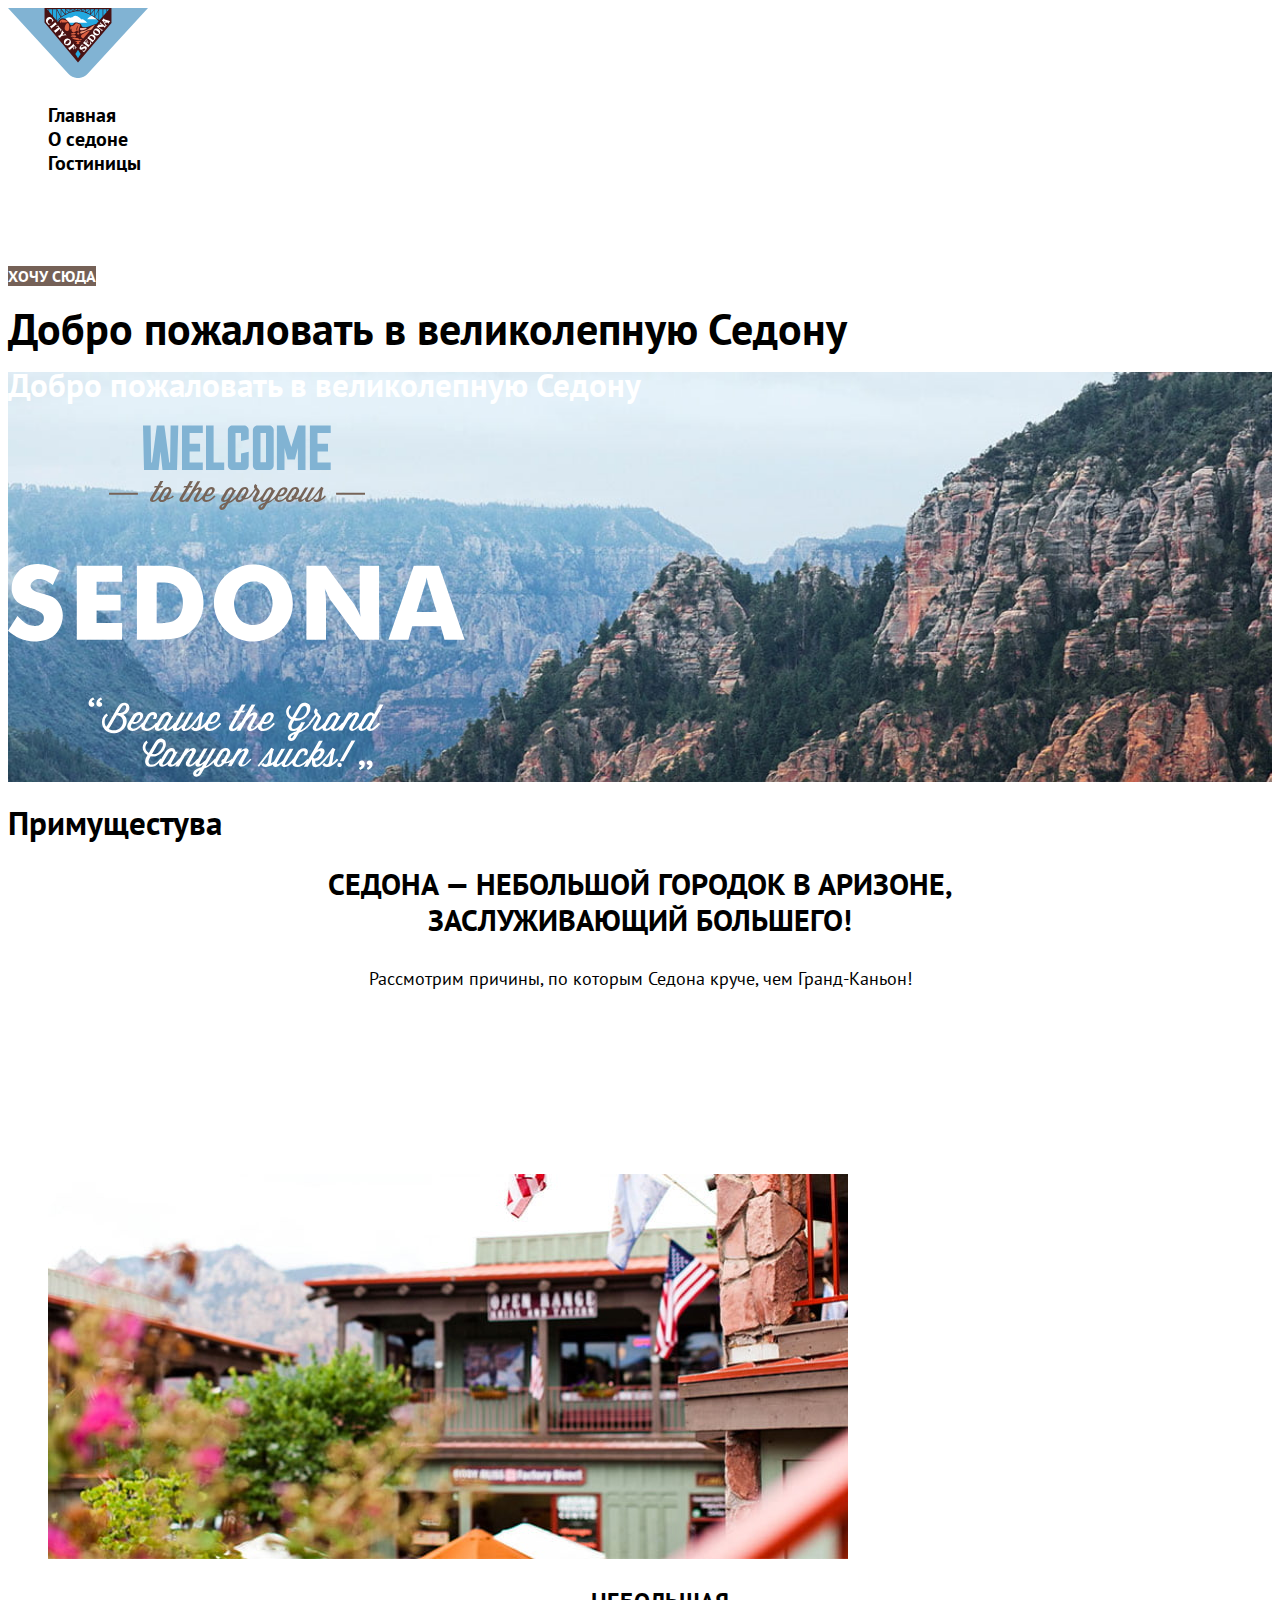
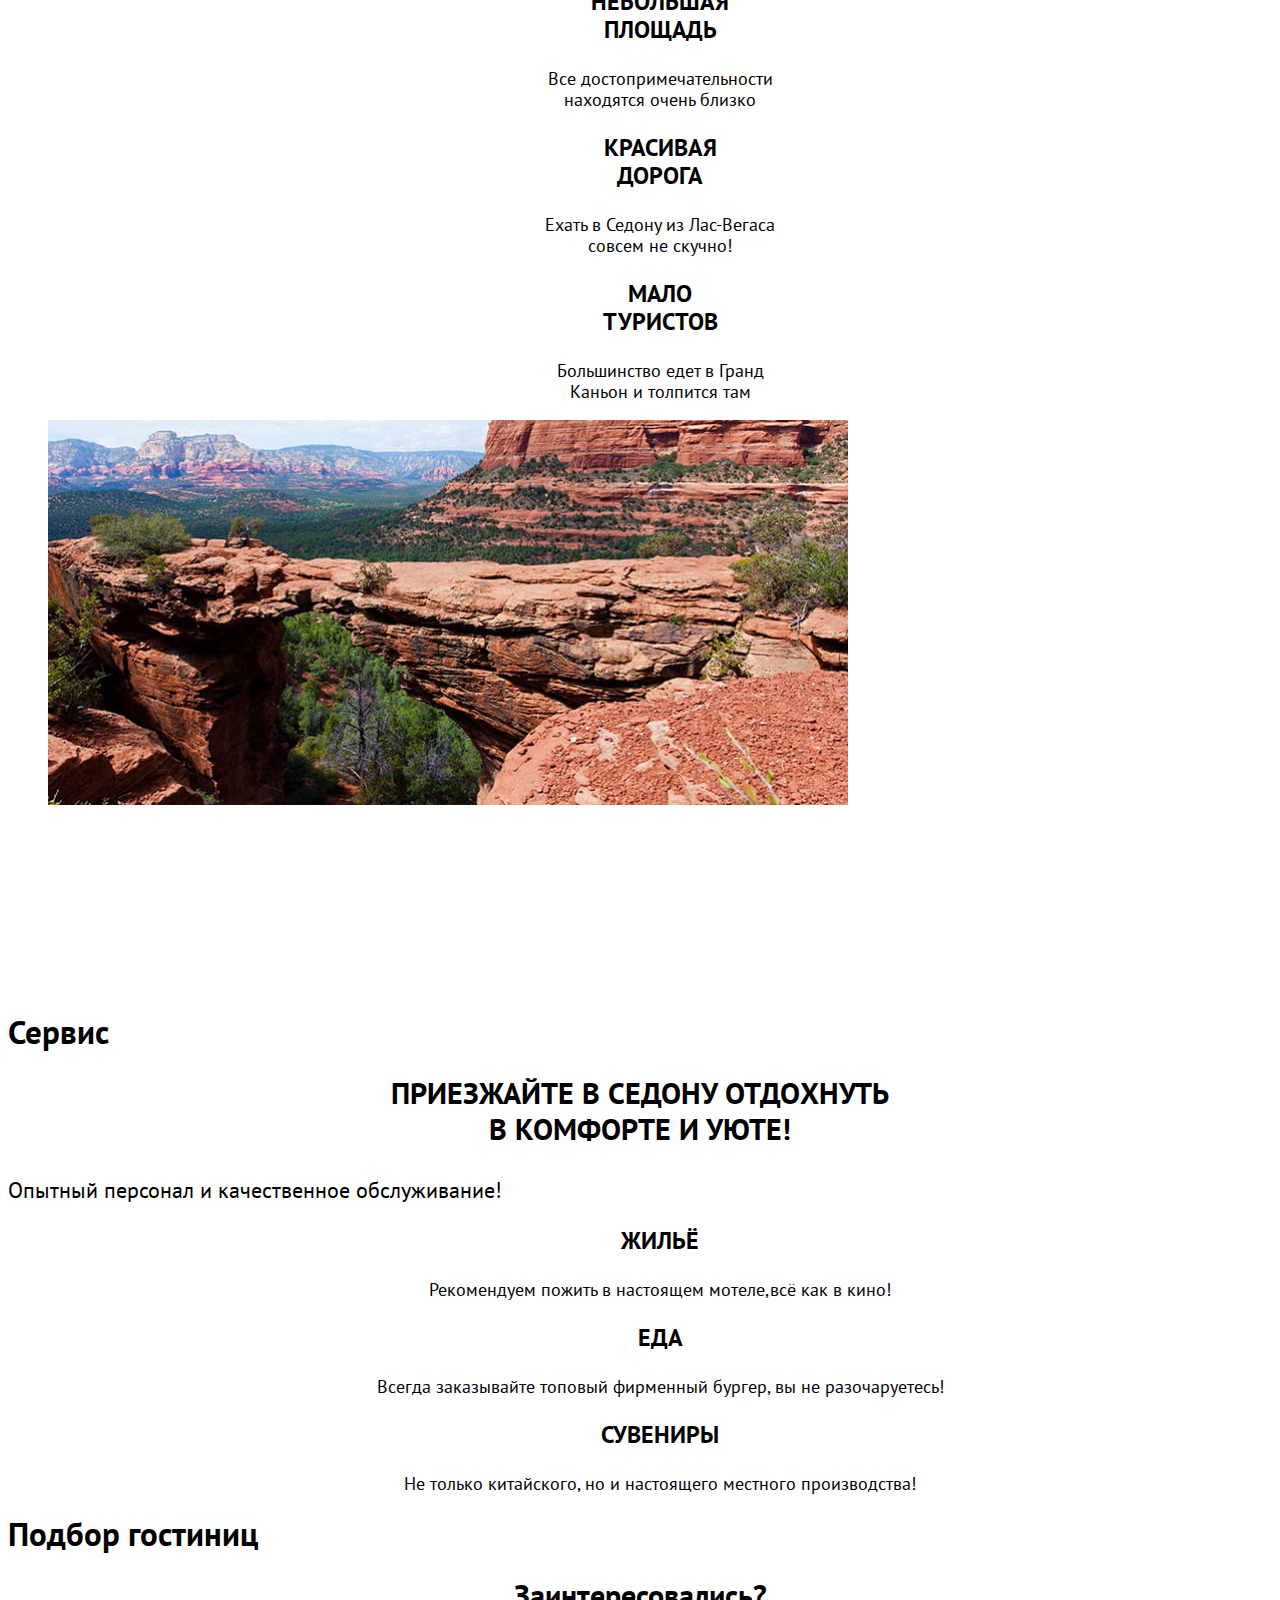
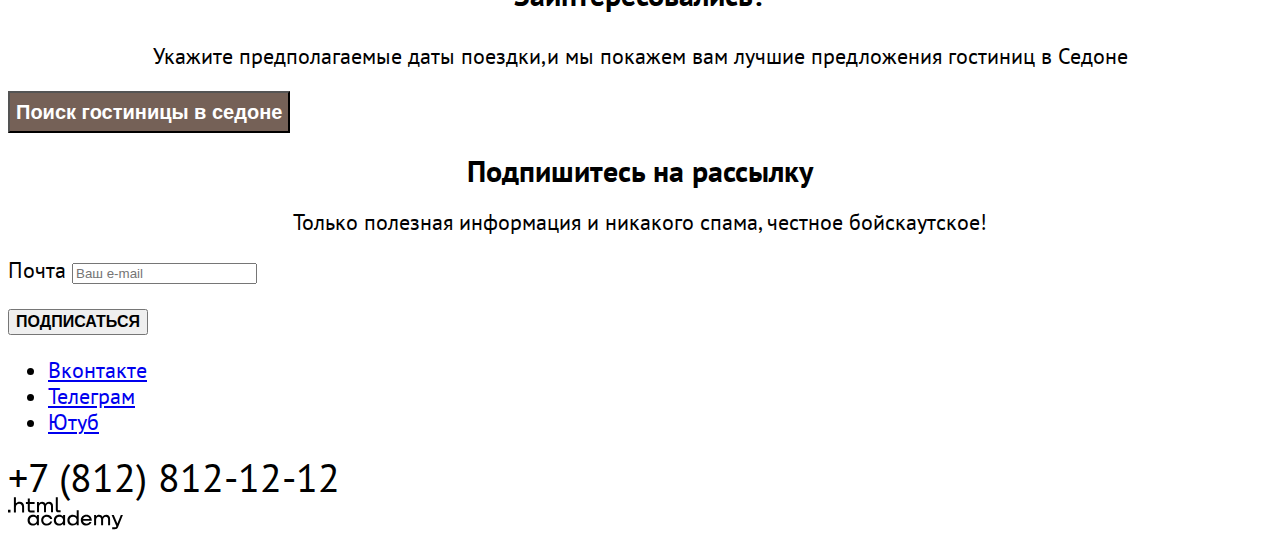
<file: index.html>
<!DOCTYPE html>
<html lang="ru">
  <head>
    <meta charset="utf-8">
    <title>HTML Academy: Седона</title>
    <link rel="stylesheet" href="styles/style.css">
  </head>
  <body class="page">
    <header class="page-header">
      <a class="logo" href="#" aria-label="Текущая страница">
        <img src="images/logo.svg" width="140" height="70" alt="Логотип сайта Седона" class="logo">
      </a>
      <nav class="navigation main-menu">
        <ul class="navigation-list">
          <li class="navigation-item">
            <a class="navigation-link navigation-link-active" href="#" aria-label="Текущая страница">Главная</a>
          </li>
          <li class="navigation-item">
            <a class="navigation-link" href="#">О седоне</a>
          </li>
          <li class="navigation-item">
            <a class="navigation-link" href="catalog.html">Гостиницы</a>
          </li>
        </ul>
        <ul class="navigation-list user-menu">
          <li class="navigation-item">
            <a class="navigation-link" href="#">
              <span class="visually-hidden">Поиск</span>
            </a>
          </li>
          <li class="navigation-item">
            <a class="navigation-link" href="#">
              <span class="visually-hidden">Избранное</span>
            </a>
          </li>
        </ul>
        <a class="button button-nav navigation-link" href="#">
          Хочу сюда
        </a>
      </nav>
    </header>
    <main>
      <h1 class="visually-hidden">Добро пожаловать в великолепную Седону</h1>
      <section class="welcom-screen">
        <h2 class="visually-hidden">Добро пожаловать в великолепную Седону</h2>
        <img src="images/welcome.svg" width="458" height="352" alt="Добро пожаловать в великолепную Седону ">
      </section>
      <section class="advantage">
        <h2 class="visually-hidden">Примущестува</h2>
        <p class="subtitle">Седона — небольшой городок в Аризоне,<br>заслуживающий большего!</p>
        <p class="advantage-text">Рассмотрим причины, по которым Седона круче, чем Гранд-Каньон!</p>
        <ul class="advantage-list">
          <li class="advantage-item">
            <div class="advantage-item__content first-and-last">
              <h3 class="advantage-title">Настоящий <br>городок</h3>
              <p class="advantage-text">Седона — не аттракцион для <br> туристов, там течёт своя <br> жизнь</p>
            </div>
            <img class="advantage-item__img" width="800" height="385" src="images/photo-1.jpg" alt="Вид на вход в отель">
          </li>
          <li class="advantage-item">
            <h3 class="advantage-title">Небольшая <br> площадь</h3>
            <p class="advantage-text">Все достопримечательности <br> находятся очень близко</p>
          </li>
          <li class="advantage-item">
            <h3 class="advantage-title">Красивая <br> дорога</h3>
            <p class="advantage-text">Ехать в Седону из Лас-Вегаса <br> совсем не скучно!</p>
          </li>
          <li class="advantage-item">
            <h3 class="advantage-title">Мало <br> туристов</h3>
            <p class="advantage-text">Большинство едет в Гранд <br> Каньон и толпится там</p>
          </li>
          <li class="advantage-item">
            <img class="advantage-item__img" width="800" height="385" src="images/photo-2.jpg" alt="Мост дьявола. Природный мост">
            <div class="advantage-item__content first-and-last">
              <h3 class="advantage-title">Там есть <br> мост дьявола</h3>
              <p class="text">Да, по нему можно пройти!<br> Если вы осмелитесь,<br> разумеется</p>
            </div>
          </li>
        </ul>
      </section>
      <section class="servis">
        <h2 class="visually-hidden">Сервис</h2>
        <p class="subtitle">Приезжайте в Седону отдохнуть <br> в комфорте и уюте!</p>
        <p>Опытный персонал и качественное обслуживание!</p>
        <ul class="servis-list">
          <li class="servis-item">
            <h3 class="servis-title">Жильё</h3>
            <p class="servis-desc">Рекомендуем пожить в настоящем мотеле,всё как в кино!</p>
          </li>
          <li class="servis-item">
            <h3 class="servis-title">Еда</h3>
            <p class="servis-desc">Всегда заказывайте топовый фирменный бургер, вы не разочаруетесь!</p>
          </li>
          <li class="servis-item">
            <h3 class="servis-title">Сувениры</h3>
            <p class="servis-desc">Не только китайского, но и настоящего местного производства!</p>
          </li>
        </ul>
      </section>
      <section class="search">
        <h2 class="visually-hidden">Подбор гостиниц</h2>
        <p class="search-slogan">Заинтересовались?</p>
        <p class="search-text">Укажите предполагаемые даты поездки,и мы покажем вам лучшие предложения гостиниц в Седоне
        </p>
        <button class="btn search-btn">Поиск гостиницы в седоне</button>
      </section>
    </main>
    <footer>
      <article class="newsletter">
        <h2 class="newsletter-slogan">Подпишитесь на рассылку</h2>
        <p class="newsletter-text">Только полезная информация и никакого спама, честное бойскаутское!</p>
        <form class="appointment-form" action="https://echo.htmlacademy.ru/" method="post">
          <p>
            <label for="email">Почта</label>
            <input type="email" name="email" placeholder="Ваш e-mail" id="email" required>
          </p>
          <button class="button" type="submit">Подписаться</button>
        </form>
      </article>
      <ul class="social-list">
        <li class="social-item">
          <a href="https://vk.com/htmlacademy" class="social-link">
            <span class="visually-hidden">Вконтакте</span>
          </a>
        </li>
        <li class="social-item">
          <a href="https://t.me/htmlacademy" class="social-link">
            <span class="visually-hidden">Телеграм</span>
          </a>
        </li>
        <li class="social-item">
          <a href="https://www.youtube.com/user/htmlacademyru" class="social-link">
            <span class="visually-hidden">Ютуб</span>
          </a>
        </li>
      </ul>
      <address>
        <a class="footer-phone" href="tel:+78128121212">+7 (812) 812-12-12</a>
      </address>
      <a href="https://htmlacademy.ru/">
        <img width="115" height="33" src="images/logo-footer.svg" alt="Логотип сайта Седона" class="logo">
      </a>
    </footer>
  </body>
</html>
</file>
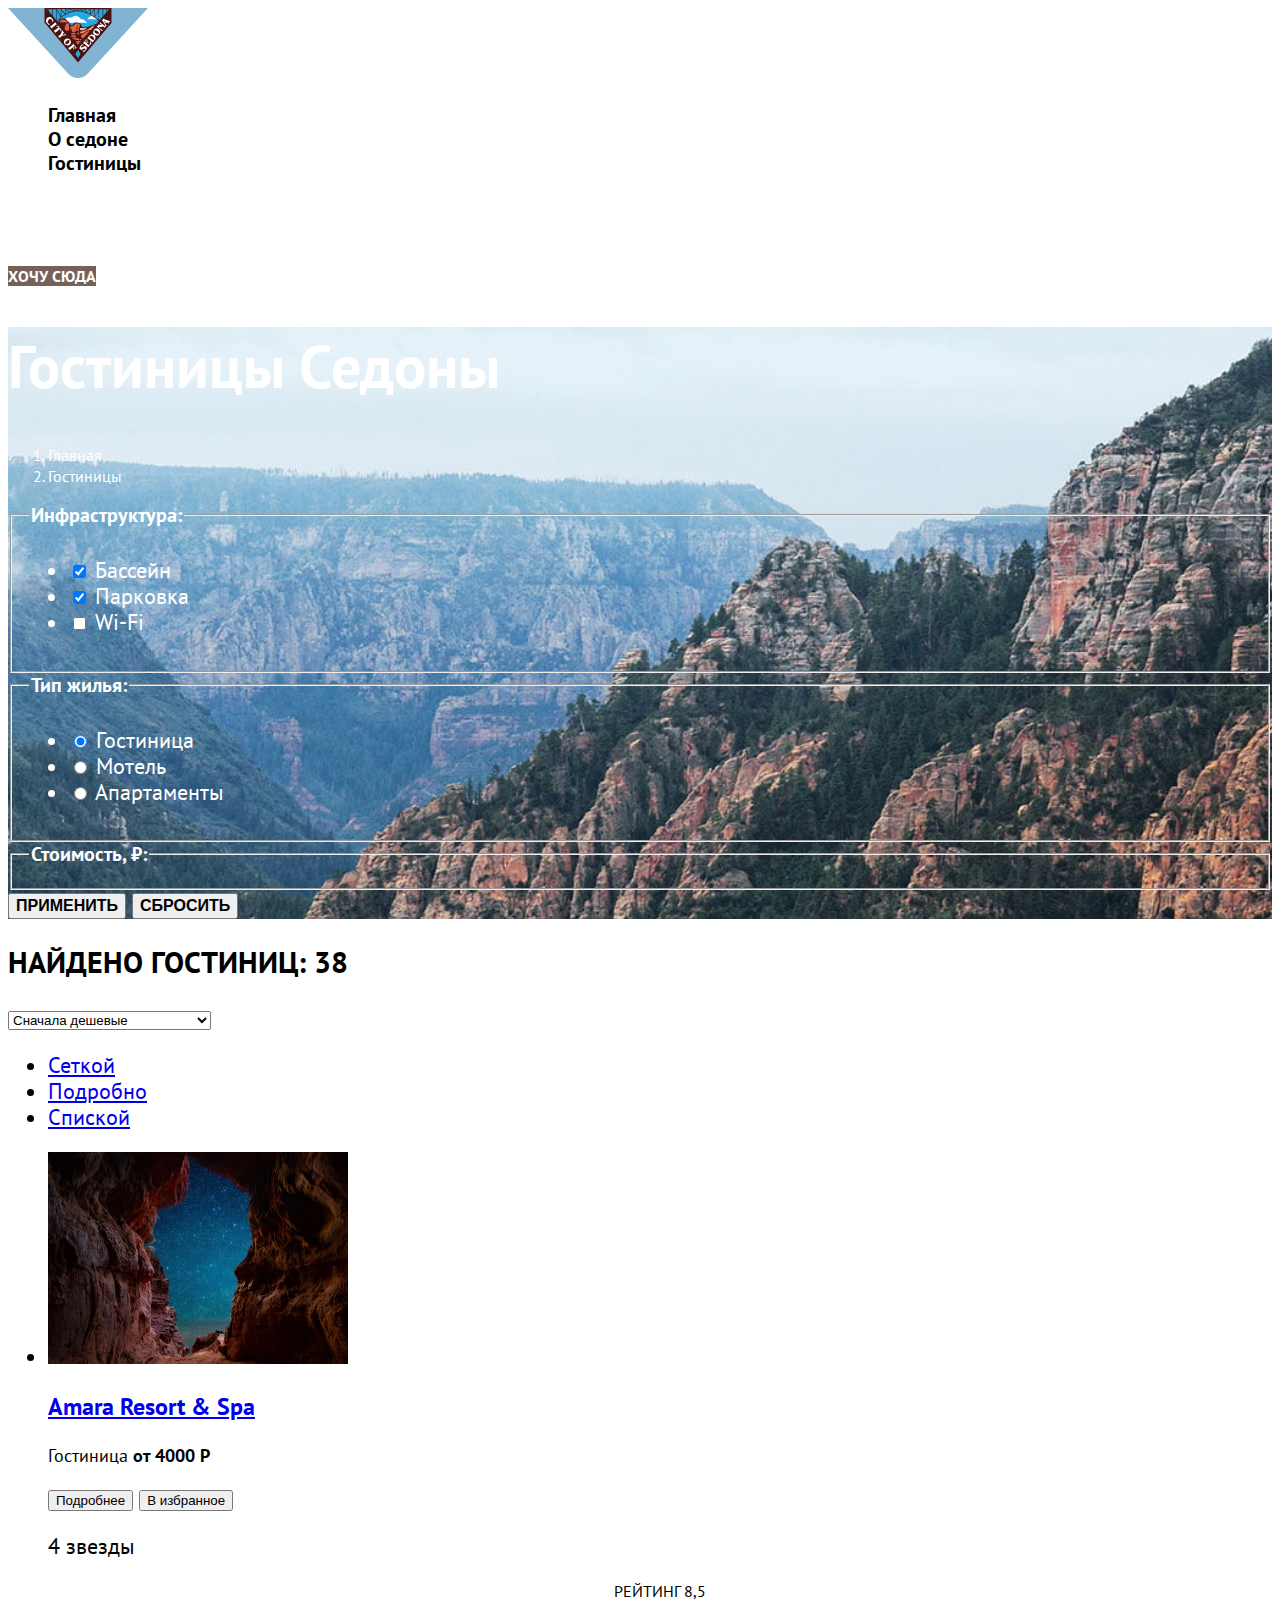
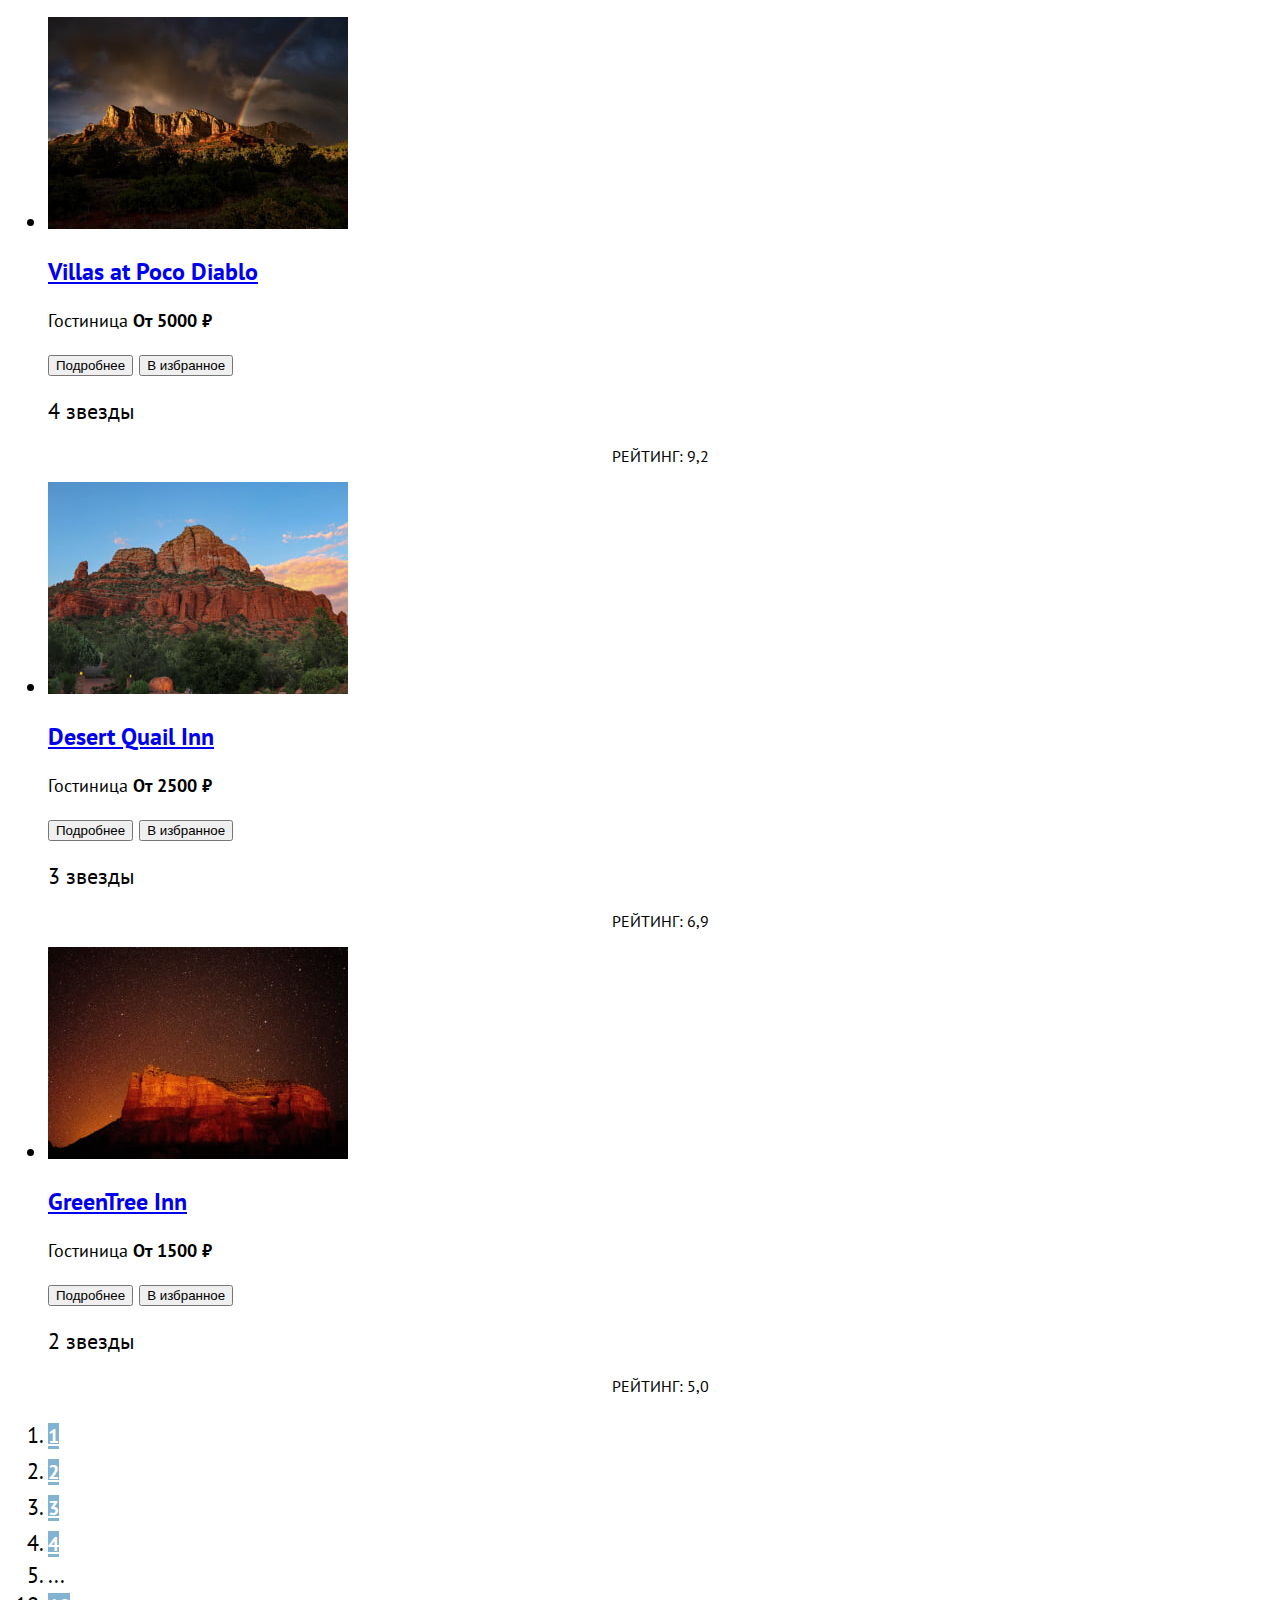
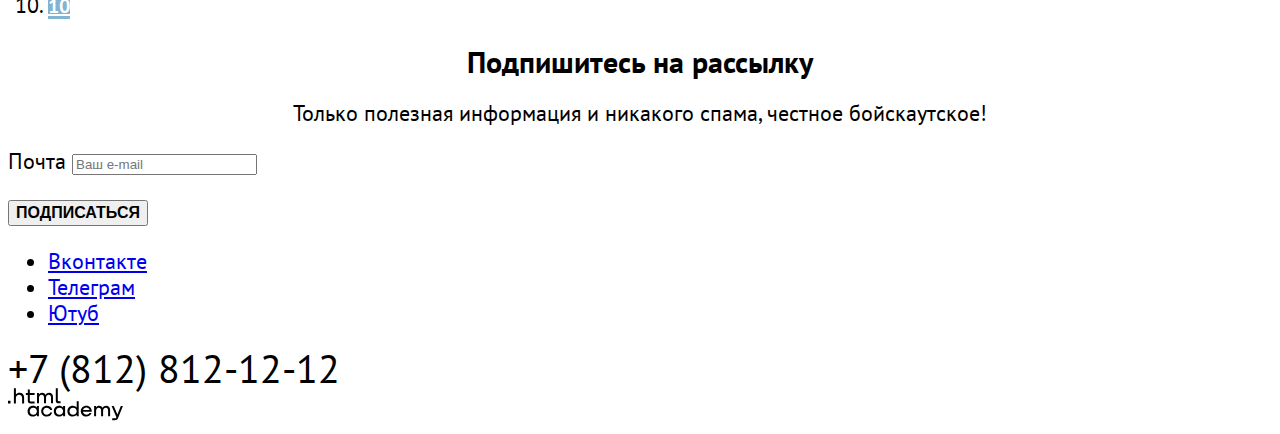
<file: catalog.html>
<!DOCTYPE html>
<html lang="ru">
  <head>
    <meta charset="UTF-8">
    <meta name="viewport" content="width=device-width, initial-scale=1.0">
    <title>Каталог</title>
    <link rel="stylesheet" href="styles/style.css">
  </head>
  <body>
    <header class="page-header">
      <a class="logo" href="index.html">
        <img src="images/logo.svg" width="140" height="70" alt="Логотип сайта Седона" class="logo">
      </a>
      <nav class="navigation main-menu">
        <ul class="navigation-list">
          <li class="navigation-item">
            <a class="navigation-link navigation-link-active" href="index.html">Главная</a>
          </li>
          <li class="navigation-item">
            <a class="navigation-link" href="#">О седоне</a>
          </li>
          <li class="navigation-item">
            <a class="navigation-link" href="catalog.html" aria-label="Текущая страница">Гостиницы</a>
          </li>
        </ul>
        <ul class="navigation-list user-menu">
          <li class="navigation-item">
            <a class="navigation-link" href="#">
              <span class="visually-hidden">Поиск</span>
            </a>
          </li>
          <li class="navigation-item">
            <a class="navigation-link" href="#">
              <span class="visually-hidden">Избранное</span>
            </a>
          </li>
        </ul>
        <a class="button button-nav navigation-link" href="#">
          Хочу сюда
        </a>
      </nav>
    </header>
    <main>
      <section class="catalog-header">
        <h1 class="catalog-title">Гостиницы Седоны</h1>
        <ol class="breadcrumbs">
          <li class="breadcrumbs-item">
            <a class="breadcrumbs-link" href="index.html"><span class="visually-hidden">Главная</span></a>
          </li>
          <li class="breadcrumbs-item">
            <a class="breadcrumbs-link">Гостиницы</a>
          </li>
        </ol>
        <form class="search-form" action="https://echo.htmlacademy.ru/" method="post">
          <fieldset class="search-filter-group">
            <legend class="search-filter-title">Инфраструктура:</legend>
            <ul>
              <li>
                <label class="control">
                  <input class="control-input" type="checkbox" name="have-pool" checked>
                  Бассейн
                </label>
              </li>
              <li>
                <label class="control">
                  <input class="control-input" type="checkbox" name="have-parking" checked>
                  Парковка
                </label>
              </li>
              <li>
                <label class="control">
                  <input class="control-input" type="checkbox" name="have-web">
                  Wi-Fi
                </label>
              </li>
            </ul>
          </fieldset>
          <fieldset class="search-filter-group">
            <legend class="search-filter-title">Тип жилья:</legend>
            <ul>
              <li>
                <label class="control">
                  <input class="control-input" type="radio" name="type-home" checked>
                  Гостиница
                </label>
              </li>
              <li>
                <label class="control">
                  <input class="control-input" type="radio" name="type-home">
                  Мотель
                </label>
              </li>
              <li>
                <label class="control">
                  <input class="control-input" type="radio" name="type-home">
                  Апартаменты
                </label>
              </li>
            </ul>
          </fieldset>
          <fieldset class="search-filter-group">
            <legend class="search-filter-title">Стоимость, ₽:</legend>
          </fieldset>
          <button class="button" type="submit">Применить</button>
          <button class="button" type="reset">Сбросить</button>
        </form>
      </section>
      <section class="catalog">
        <div class="catalog-sorting">
          <h2 class="catalog-search-title">Найдено гостиниц: 38</h2>
          <select aria-label="Сортировка">
            <option value="">Сначала дешевые</option>
            <option value="">Сначала дорогие</option>
            <option value="">Сначала самые рейтинговые</option>
          </select>
          <ul>
            <li><a class="btn" href="#"><span class="visually-hidden">Сеткой</span></a></li>
            <li><a class="btn" href="#"><span class="visually-hidden">Подробно</span></a></li>
            <li><a class="btn" href="#"><span class="visually-hidden">Спиской</span></a></li>
          </ul>
        </div>
        <div class="catalog-main">
          <!-- Выдача карточек с гостиницами-->
          <ul class="product-list">
            <!-- Карточка гостиницы-->
            <li class="product-card">
              <a href="#" class="product-card-link">
                <img src="images/hotel/hotel-1.jpg" width="300" height="212" alt="Вид на звездное небо между двумя скалами" class="product-card-image">
                <h3 class="product-card-title">Amara Resort & Spa</h3>
              </a>
              <p class="product-card-item-type">Гостиница <b class="product-card-item-price">от 4000 Р</b></p>
              <button class="product-card-btn" type="button">Подробнее</button>
              <button class="product-card-btn" type="button">В избранное</button>
              <p class="product-card-stars product-card-stars-4" role="img" aria-label="4 звезды">
                <span class="visibility-hidden">4 звезды</span>
              </p>
              <p class="product-card-raiting">Рейтинг 8,5</p>
            </li>
            <li class="product-card">
              <a href="#" class="product-card-link">
                <img src="images/hotel/hotel-2.jpg" width="300" height="212" alt="Вид на пейзаж в городке Седона, штат Аризона" class="product-card-image">
                <h3 class="product-card-title">Villas at Poco Diablo</h3>
              </a>
              <p class="product-card-item-type">Гостиница <b class="product-card-item-price">От 5000 ₽</b></p>
              <button class="product-card-btn" type="button">Подробнее</button>
              <button class="product-card-btn" type="button">В избранное</button>
              <p class="product-card-stars product-card-stars-4" role="img" aria-label="4 звезды">
                <span class="visibility-hidden">4 звезды</span>
              </p>
              <p class="product-card-raiting">Рейтинг: 9,2</p>
            </li>
            <li class="product-card">
              <a href="#" class="product-card-link">
                <img src="images/hotel/hotel-3.jpg" width="300" height="212" alt="Вид на горы" class="product-card-image">
                <h3 class="product-card-title">Desert Quail Inn</h3>
              </a>
              <p class="product-card-item-type">Гостиница <b class="product-card-item-price">От 2500 ₽</b></p>
              <button class="product-card-btn" type="button">Подробнее</button>
              <button class="product-card-btn" type="button">В избранное</button>
              <p class="product-card-stars product-card-stars-3" role="img" aria-label="3 звезды">
                <span class="visibility-hidden">3 звезды</span>
              </p>
              <p class="product-card-raiting">Рейтинг: 6,9</p>
            </li>
            <li class="product-card">
              <a href="#" class="product-card-link">
                <img src="images/hotel/hotel-4.jpg" width="300" height="212" alt="Вид на карьер" class="product-card-image">
                <h3 class="product-card-title">GreenTree Inn</h3>
              </a>
              <p class="product-card-item-type">Гостиница <b class="product-card-item-price">От 1500 ₽</b></p>
              <button class="product-card-btn" type="button">Подробнее</button>
              <button class="product-card-btn" type="button">В избранное</button>
              <p class="product-card-stars product-card-stars-2" role="img" aria-label="2 звезды">
                <span class="visibility-hidden">2 звезды</span>
              </p>
              <p class="product-card-raiting">Рейтинг: 5,0</p>
            </li>
          </ul>
          <!-- Пагинация-->
          <ol class="pagination-list">
            <li class="pagination-item"><a class="btn" href="#">1</a></li>
            <li class="pagination-item"><a class="btn" href="#">2</a></li>
            <li class="pagination-item"><a class="btn" href="#">3</a></li>
            <li class="pagination-item"><a class="btn" href="#">4</a></li>
            <li class="pagination-item">...</li>
            <li class="pagination-item" value="10"><a class="btn" href="#">10</a></li>
          </ol>
        </div>
      </section>
    </main>
    <footer>
      <article>
        <h2 class="newsletter-slogan">Подпишитесь на рассылку</h2>
        <p class="newsletter-text">Только полезная информация и никакого спама, честное бойскаутское!</p>
        <form class="appointment-form" action="https://echo.htmlacademy.ru/" method="post">
          <p>
            <label for="email">Почта</label>
            <input type="email" name="email" placeholder="Ваш e-mail" id="email" required>
          </p>
          <button class="button" type="submit">Подписаться</button>
        </form>
      </article>
      <ul class="social-list">
        <li class="social-item">
          <a href="https://vk.com/htmlacademy" class="social-link">
            <span class="visually-hidden">Вконтакте</span>
          </a>
        </li>
        <li class="social-item">
          <a href="https://t.me/htmlacademy" class="social-link">
            <span class="visually-hidden">Телеграм</span>
          </a>
        </li>
        <li class="social-item">
          <a href="https://www.youtube.com/user/htmlacademyru" class="social-link">
            <span class="visually-hidden">Ютуб</span>
          </a>
        </li>
      </ul>
      <address>
        <a class="footer-phone" href="tel:+78128121212">+7 (812) 812-12-12</a>
      </address>
      <a href="https://htmlacademy.ru/">
        <img src="images/logo-footer.svg" width="115" height="33" alt="Логотип сайта Седона" class="logo">
      </a>
    </footer>
  </body>
</html>
</file>
<file: styles/style.css>
/* Объевление шрифтов */
@font-face {
  font-family: "PT Sans";
  src: url(../fonts/ptsans-400.woff2) format("woff2");
  font-style: normal;
  font-weight: 400;
  font-display: swap;
}

@font-face {
  font-family: "PT Sans";
  src: url(../fonts/ptsans-700.woff2) format("woff2");
  font-style: normal;
  font-weight: 700;
  font-display: swap;
}

@font-face {
  font-family: "PT Sans";
  src: url(../fonts/ptsans-400.woff2) format("woff2");
  font-style: italic;
  font-weight: 400;
  font-display: swap;
}

@font-face {
  font-family: "PT Sans";
  src: url(../fonts/ptsans-700.woff2) format("woff2");
  font-style: italic;
  font-weight: 700;
  font-display: swap;
}

/* Глобальные стили */
body {
  font-family: "PT Sans";
  font-size: 22px;
  line-height: 26px;
}
/* Навигация nav */
.navigation {
  font-size: 20px;
  font-weight: 700;
  line-height: 24px;
}

.navigation-link {
  text-decoration: none;
  color: #000;
}

.navigation-list {
  list-style: none;
}

.navigation-link span {
  color: #fff;
}

.button-nav {
  color: #fff;
  background-color: #756157;
}


/* section welcome-screen */
.welcom-screen {
  color: #fff;
  background-color: #92c0db;
  background-image: url(../images/welcome-bg.jpg);
  background-size: cover;
  background-repeat: no-repeat;
}


/* section advantage */
.subtitle {
  font-size: 30px;
  font-weight: 700;
  line-height: 36px;
  text-transform: uppercase;
  text-align: center;
}
.advantage-list {
  list-style: none;
}
.advantage-title {
  font-size: 24px;
  font-weight: 700;
  text-transform: uppercase;
  line-height: 28px;
  text-align: center;
}

.advantage-text {
  font-size: 18px;
  line-height: 21px;
  text-align: center;
}

.first-and-last {
  color: #fff;
}


/* section servis  */
.servis-list {
  list-style: none;
}

.servis-title {
  font-size: 24px;
  font-weight: 700;
  line-height: 28px;
  text-transform: uppercase;
  text-align: center;
}

.servis-desc {
  font-size: 18px;
  line-height: 21px;
  text-align: center;
}

/* section search */
.search-slogan {
  font-size: 30px;
  font-weight: 700;
  line-height: 36px;
  text-align: center;
}

.search-text {
  text-align: center;
}

.search-btn {
  font-size: 20px;
  font-weight: 700;
  line-height: 36px;
  color: #fff;
  text-align: center;
  background-color: #756157 ;
}

/* footer newsletter */
.newsletter-slogan {
  font-size: 30px;
  font-weight: 700;
  text-align: center;
}
.newsletter-text {
  text-align: center;
}

/* footer */

.footer-phone {
  color: #000;
  text-decoration: none;
  font-size: 40px;
  line-height: 40px;
  text-align: center;
}


/* section catalog-header */

.catalog-header {
  color: #fff;
  background-color: #92c0db;
  background-image: url(../images/welcome-bg.jpg);
  background-size: cover;
  background-repeat: no-repeat;
  backdrop-filter: blur(10px  );
}
.catalog-title {
  font-size: 60px;
  font-weight: 700;
  line-height: 78px;
}

/* breadcrumbs */

.breadcrumbs {
  font-size: 16px;
  line-height: 21px;
}

.breadcrumbs-link {
  text-decoration: none;
  color: #fff;
}

/* search form */
.search-filter-title {
  font-size: 20px;
  font-weight: 700;
  line-height: 24px;
}

.control-input {
  font-size: 18px;
  line-height: 23px;
}

.button {
  font-size: 16px;
  font-weight: 700;
  line-height: 20px;
  text-transform: uppercase;
}


/* section catalog */

.catalog-search-title {
  font-size: 30px;
  font-weight: 700;
  line-height: 36px;
  text-transform: uppercase;
}

/* card */

.product-card-title {
  font-size: 24px;
  font-weight: 700;
  line-height: 28px;
}

.product-card-item-type {
  font-size: 18px;
  line-height: 21px;
}

.product-card-raiting {
  font-size: 16px;
  line-height: 20px;
  text-transform: uppercase;
  text-align: center;
}

/* Пагинация */
.pagination-item a {
  color: #fff;
  background-color: #82B3D3;
  font-size: 20px;
  font-weight: 700;
  line-height: 36px;
  text-align: center;
}
</file>
